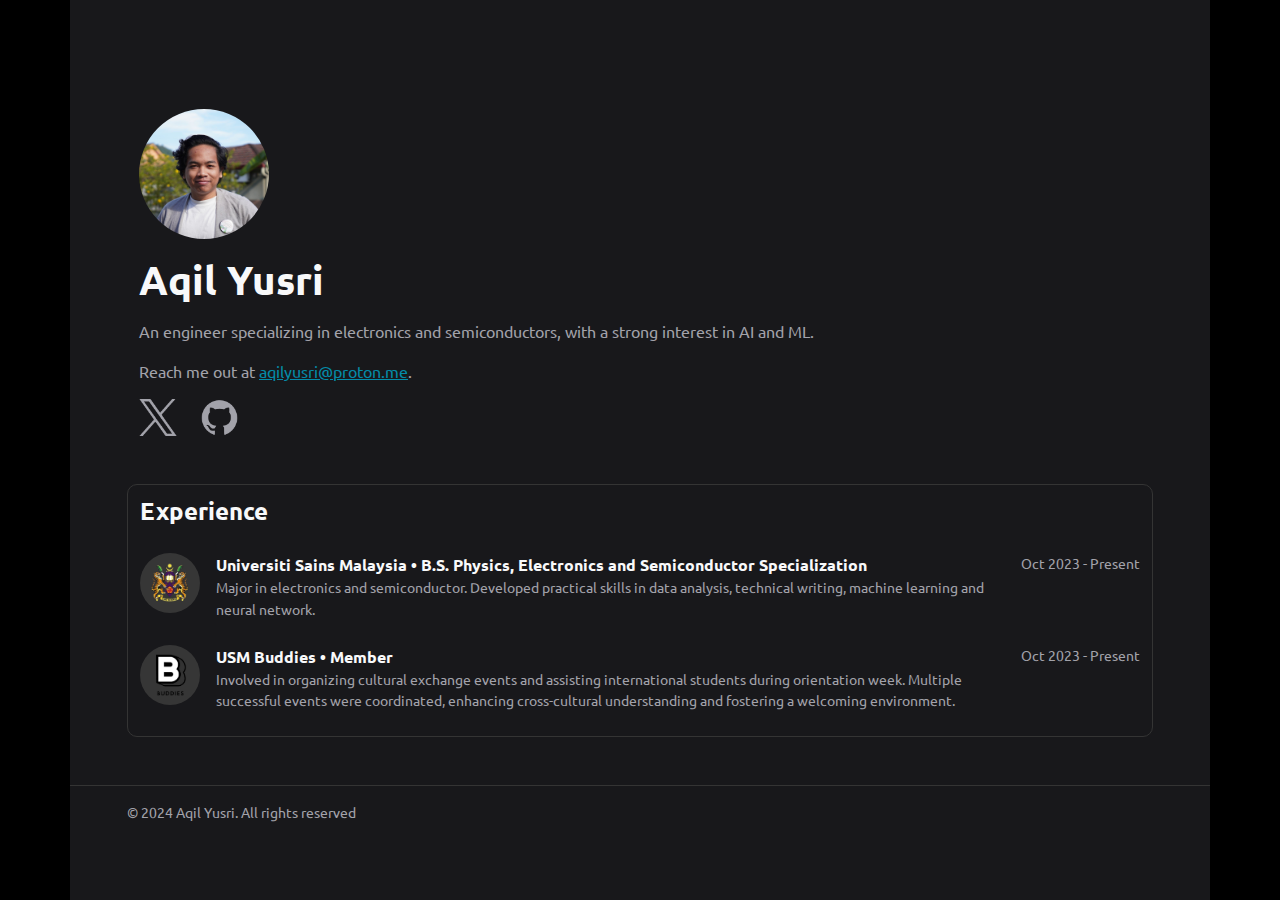
<file: index.html>
<html lang="en">
    <head>
        <meta charset="UTF-8">
        <meta name="viewport" content="width=device-width, initial-scale=1.0">
        <link href="https://cdn.jsdelivr.net/npm/bootstrap@5.3.3/dist/css/bootstrap.min.css" rel="stylesheet" integrity="sha384-QWTKZyjpPEjISv5WaRU9OFeRpok6YctnYmDr5pNlyT2bRjXh0JMhjY6hW+ALEwIH" crossorigin="anonymous">
        <link rel="preconnect" href="https://fonts.googleapis.com">
        <link rel="preconnect" href="https://fonts.gstatic.com" crossorigin>
        <link href="https://fonts.googleapis.com/css2?family=Ubuntu:ital,wght@0,300;0,400;0,500;0,700;1,300;1,400;1,500;1,700&display=swap" rel="stylesheet">
        <link rel="icon" href="image/AQ.png">
        <title>Aqil Yusri</title>
        <style>
            body{   
                background-color: black;
                font-family: 'Ubuntu', Arial, Helvetica, sans-serif;
            }
        </style>
    </head>
    <body class="d-flex justify-content-center">
        <div class="container mx-5 d-flex flex-column justify-content-center align-items-center" style="background-color: #18181b; padding: 0;">
            <div class="container mx-5 mb-5" style="width: 90%; height: auto;">
                <div class="col-2 mt-5 mb-3" style="width: 13%;"><img src="image/photo_2024-06-21_11-28-19.jpg" class="img-fluid rounded-circle" alt=""></div>
                <p class="h1 col-3 fw-bold text-light">Aqil Yusri</p>
                <div class="col my-3 fw-normal" style="color: #a2a2aa;">An engineer specializing in electronics and semiconductors, with a strong interest in AI and ML.</div>
                <div class="col my-3 fw-normal" style="color: #a2a2aa;">Reach me out at <a href="mailto:aqilyusri@proton.me" style="color: #048ba8;">aqilyusri@proton.me</a>.</div>
                <div class="col">
                    <div class="row">
                        <div class="col-1" style="width: 6%; height: auto;">
                            <a href="https://x.com/AQLYSR"><img src="image/2.png" class="img-fluid" alt=""></a>
                        </div>
                        <div class="col-1" style="width: 6%; height: auto   ;">
                            <a href="https://github.com/AQLYSR"><img src="image/1.png" class="img-fluid" alt=""></a>
                        </div>
                    </div>                 
                </div>
            </div>
            <div class="container mb-5" style="border:1px solid rgb(52, 52, 52); border-radius: 10px; width: 90%;">
                <div class="mt-2 mb-4 text-light fw-bold fs-4">
                    Experience
                </div>
            
                <!-- Experience 1 -->
                 <div class="d-none d-md-block">
                    <div class="d-flex flex-row">
                        <div class="d-flex mb-4 align-items-start" style="width: 85%;">
                            <div class="me-3 rounded-circle" style="background-color: #363636;">
                                <img src="image/usm_logo.png" alt="USM Logo"  style="width: 60px; height:60px; padding: 15%;">
                            </div>
                            <div>
                                <!--when sm, make description below image and period-->
                                <div class="text-light fw-bold d-none d-xl-block">
                                    Universiti Sains Malaysia • B.S. Physics, Electronics and Semiconductor Specialization
                                </div>
                                <div class="text-light fw-bold d-none d-md-block d-lg-block d-xl-none" style="font-size: 0.9rem;">
                                    Universiti Sains Malaysia • B.S. Physics, Electronics and Semiconductor Specialization
                                </div>
                                <div class="d-none d-xl-block" style="color: #a2a2aa; font-size: 0.9rem;">
                                Major in electronics and semiconductor. Developed practical skills in data analysis, technical writing, machine learning and neural network.
                                </div>
                                <div class="d-none d-md-block d-lg-block d-xl-none" style="color: #a2a2aa; font-size: 0.8rem;">
                                    Major in electronics and semiconductor. Developed practical skills in data analysis, technical writing, machine learning and neural network.
                                </div>
                            </div>
                        </div>
                        <div class="d-none  d-xl-block" style="color: #a2a2aa; font-size: 0.9rem; text-align: right; width: 15%;">
                            Oct 2023 - Present
                        </div>
                        <div class="d-none d-lg-block d-xl-none" style="color: #a2a2aa; font-size: 0.8rem; text-align: right; width: 15%;">
                            Oct 2023 - Present
                        </div>
                        <div class="d-none d-md-block d-lg-none" style="color: #a2a2aa; font-size: 0.69rem; text-align: right; width: 15%;">
                            Oct 2023 - Present
                        </div>
                    </div>
                 </div>
                <div class="d-block d-md-none">
                    <div class="d-flex flex-column">
                        <div class="d-flex flex-row justify-content-between align-items-center">
                            <div class="me-3 rounded-circle" style="background-color: #363636;">
                                <img src="image/usm_logo.png" alt="USM Logo"  style="width: 60px; height:60px; padding: 15%;">
                            </div>
                            <div class="d-block d-md-none" style="color: #a2a2aa; font-size: 0.9rem; text-align: right; width: 50%">
                                Oct 2023 - Present
                            </div>
                        </div>
                        <div class="ms-2 mt-3 mb-4">
                            <div class="text-light fw-bold d-block d-md-none mb-2">
                                Universiti Sains Malaysia • B.S. Physics, Electronics and Semiconductor Specialization
                            </div>
                            <div class="d-block d-md-none" style="color: #a2a2aa; font-size: 0.9rem;">
                                Major in electronics and semiconductor. Developed practical skills in data analysis, technical writing, machine learning and neural network.
                            </div>
                        </div>
                    </div>
                </div>
                <div class="d-none d-md-block">
                    <div class="d-flex flex-row">
                        <div class="d-flex mb-4 align-items-start" style="width: 85%;">
                            <div class="me-3 rounded-circle" style="background-color: #363636;">
                                <img src="image/buddies_logo.png" alt="USM Logo"  style="width: 60px; height:60px; padding: 15%;">
                            </div>
                            <div>
                                <div class="text-light fw-bold d-none d-xl-block">
                                    USM Buddies • Member
                                </div>
                                <div class="text-light fw-bold d-none d-md-block d-lg-block d-xl-none" style="font-size: 0.9rem;">
                                    USM Buddies • Member
                                </div>
                                <div class="d-none d-xl-block" style="color: #a2a2aa; font-size: 0.9rem;">
                                    Involved in organizing cultural exchange events and assisting international students during orientation week. Multiple successful events were coordinated, enhancing cross-cultural understanding and fostering a welcoming environment.
                                </div>
                                <div class="d-none d-md-block d-lg-block d-xl-none" style="color: #a2a2aa; font-size: 0.8rem;">
                                    Involved in organizing cultural exchange events and assisting international students during orientation week. Multiple successful events were coordinated, enhancing cross-cultural understanding and fostering a welcoming environment.
                                </div>
                            </div>
                        </div>
                        <div class="d-none  d-xl-block" style="color: #a2a2aa; font-size: 0.9rem; text-align: right; width: 15%;">
                            Oct 2023 - Present
                        </div>
                        <div class="d-none d-lg-block d-xl-none" style="color: #a2a2aa; font-size: 0.8rem; text-align: right; width: 15%;">
                            Oct 2023 - Present
                        </div>
                        <div class="d-none d-md-block d-lg-none" style="color: #a2a2aa; font-size: 0.69rem; text-align: right; width: 15%;">
                            Oct 2023 - Present
                        </div>
                    </div>
                </div>
                <div class="d-block d-md-none">
                    <div class="d-flex flex-column">
                        <div class="d-flex flex-row justify-content-between align-items-center">
                            <div class="me-3 rounded-circle" style="background-color: #363636;">
                                <img src="image/buddies_logo.png" alt="USM Logo"  style="width: 60px; height:60px; padding: 15%;">
                            </div>
                            <div class="d-block d-md-none" style="color: #a2a2aa; font-size: 0.9rem; text-align: right; width: 50%">
                                Oct 2023 - Present
                            </div>
                        </div>
                        <div class="ms-2 mt-3 mb-4">
                            <div class="text-light fw-bold d-block d-md-none mb-2">
                                USM Buddies • Member
                            </div>
                            <div class="d-block d-md-none" style="color: #a2a2aa; font-size: 0.9rem;">
                                Involved in organizing cultural exchange events and assisting international students during orientation week. Multiple successful events were coordinated, enhancing cross-cultural understanding and fostering a welcoming environment.
                            </div>
                        </div>
                    </div>
                </div>
            </div>
            <div class="w-100 d-flex justify-content-center" style="border-top: 1px solid rgb(52, 52, 52);">
                <div class="m-3" style="color: #a2a2aa; font-size: 0.9rem; width: 90%;">© 2024 Aqil Yusri. All rights reserved</div>
            </div>
        </div>
        <script src="https://cdn.jsdelivr.net/npm/bootstrap@5.3.3/dist/js/bootstrap.bundle.min.js" integrity="sha384-YvpcrYf0tY3lHB60NNkmXc5s9fDVZLESaAA55NDzOxhy9GkcIdslK1eN7N6jIeHz" crossorigin="anonymous"></script>
    </body>
</html>
</file>
